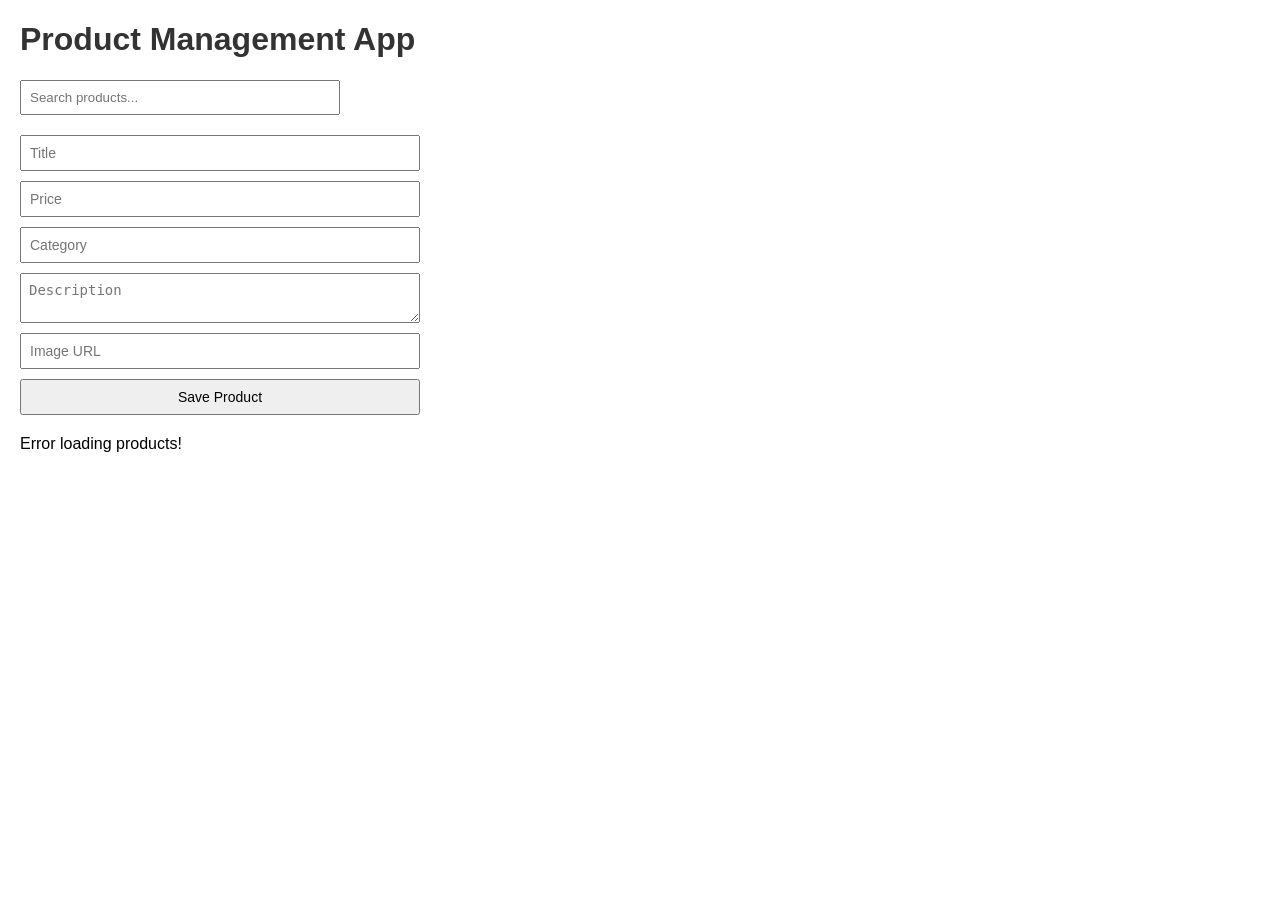
<file: Assign9/index.html>
<!DOCTYPE html>
<html lang="en">
<head>
  <meta charset="UTF-8">
  <title>Product Management App</title>
  <link rel="stylesheet" href="style.css">
</head>
<body>
  <h1>Product Management App</h1>

  <!-- Search Bar -->
  <input type="text" id="search" placeholder="Search products...">

  <!-- Product Form -->
  <form id="productForm">
    <input type="text" id="title" placeholder="Title" required>
    <input type="number" id="price" placeholder="Price" required>
    <input type="text" id="category" placeholder="Category" required>
    <textarea id="description" placeholder="Description"></textarea>
    <input type="text" id="image" placeholder="Image URL">
    <button type="submit">Save Product</button>
  </form>

  <!-- Product List -->
  <div id="productList"></div>

  <script src="script.js"></script>
</body>
</html>
</file>
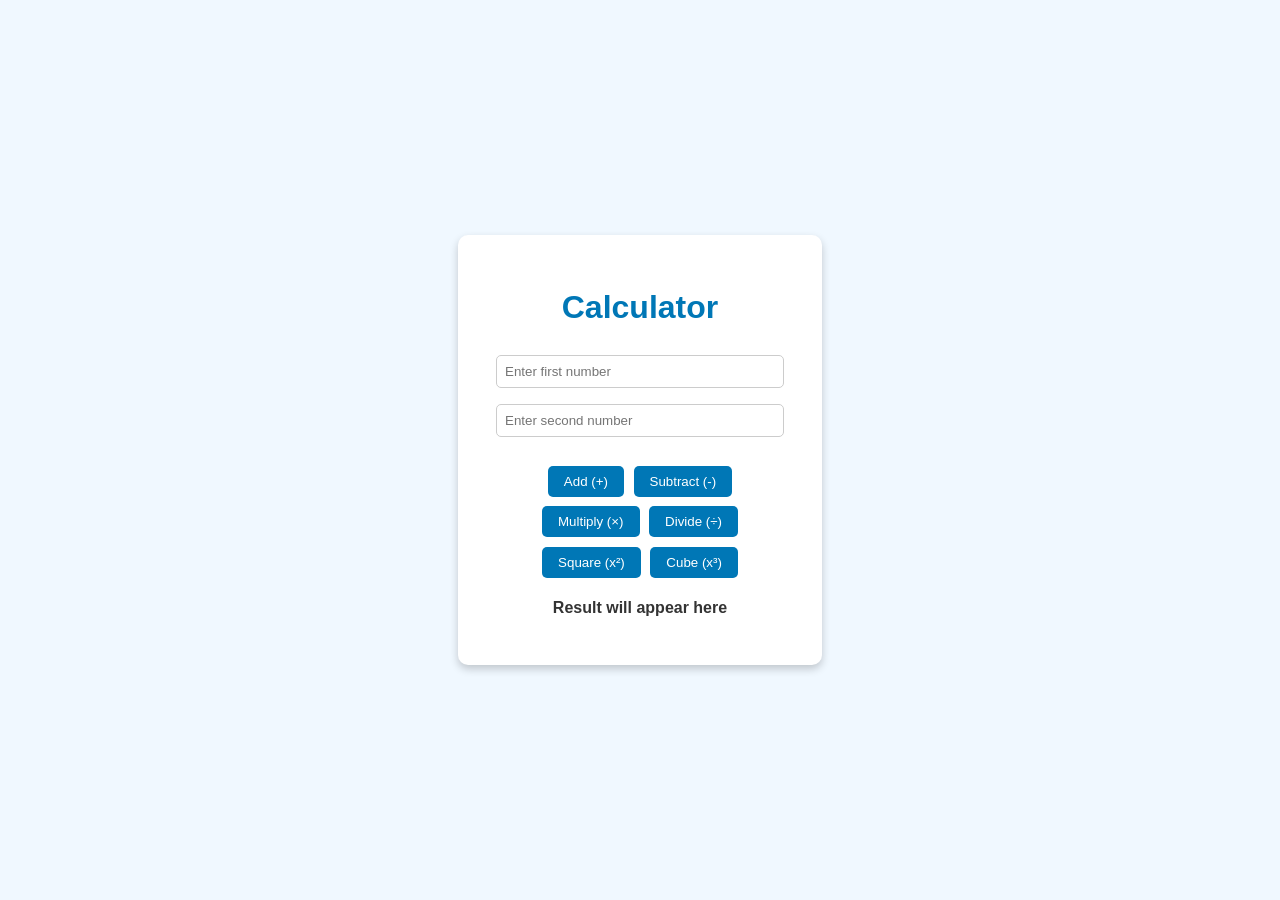
<file: Assignement7/index.html>
<!DOCTYPE html>
<html lang="en">
<head>
  <meta charset="UTF-8">
  <title>Simple Calculator</title>
  <link rel="stylesheet" href="style.css">
</head>
<body>
  <div class="container">
    <h1>Calculator</h1>
    <input type="number" id="num1" placeholder="Enter first number">
    <input type="number" id="num2" placeholder="Enter second number">

    <div class="buttons">
      <button onclick="add()">Add (+)</button>
      <button onclick="subtract()">Subtract (-)</button>
      <button onclick="multiply()">Multiply (×)</button>
      <button onclick="divide()">Divide (÷)</button>
      <button onclick="square()">Square (x²)</button>
      <button onclick="cube()">Cube (x³)</button>
    </div>

    <p id="result">Result will appear here</p>
  </div>

  <script src="script.js"></script>
</body>
</html>
</file>
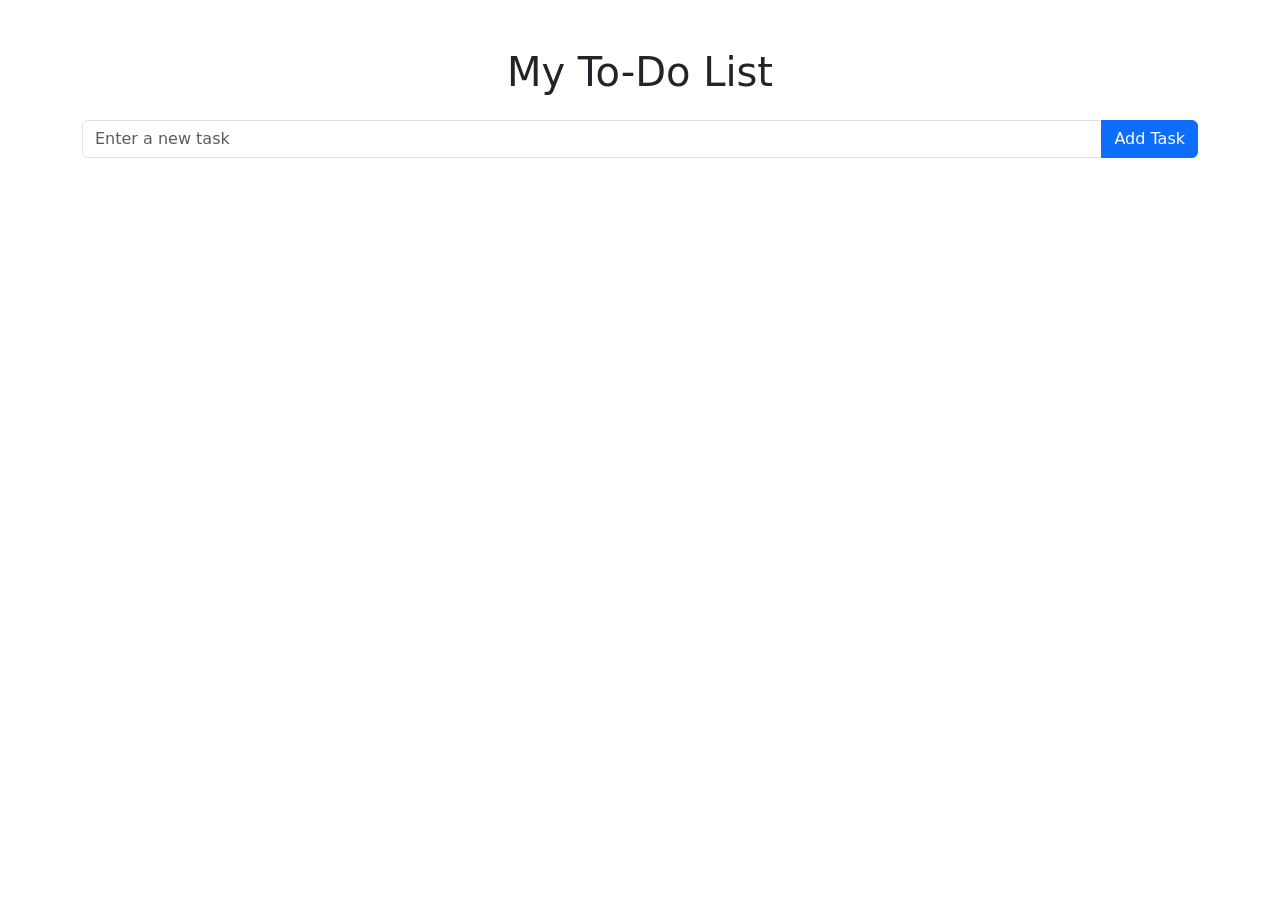
<file: Assignment8/index.html>
<!DOCTYPE html>
<html lang="en">
<head>
  <meta charset="UTF-8">
  <title>To-Do List App</title>
  <link rel="stylesheet" href="style.css">
  <!-- Bootstrap CDN -->
  <link href="https://cdn.jsdelivr.net/npm/bootstrap@5.3.0/dist/css/bootstrap.min.css" rel="stylesheet">
</head>
<body>
  <div class="container mt-5">
    <h1 class="text-center mb-4">My To-Do List</h1>
    <div class="input-group mb-3">
      <input type="text" id="taskInput" class="form-control" placeholder="Enter a new task">
      <button class="btn btn-primary" id="addTaskBtn">Add Task</button>
    </div>
    <ul id="taskList" class="list-group"></ul>
  </div>

  <script src="script.js"></script>
</body>
</html>
</file>
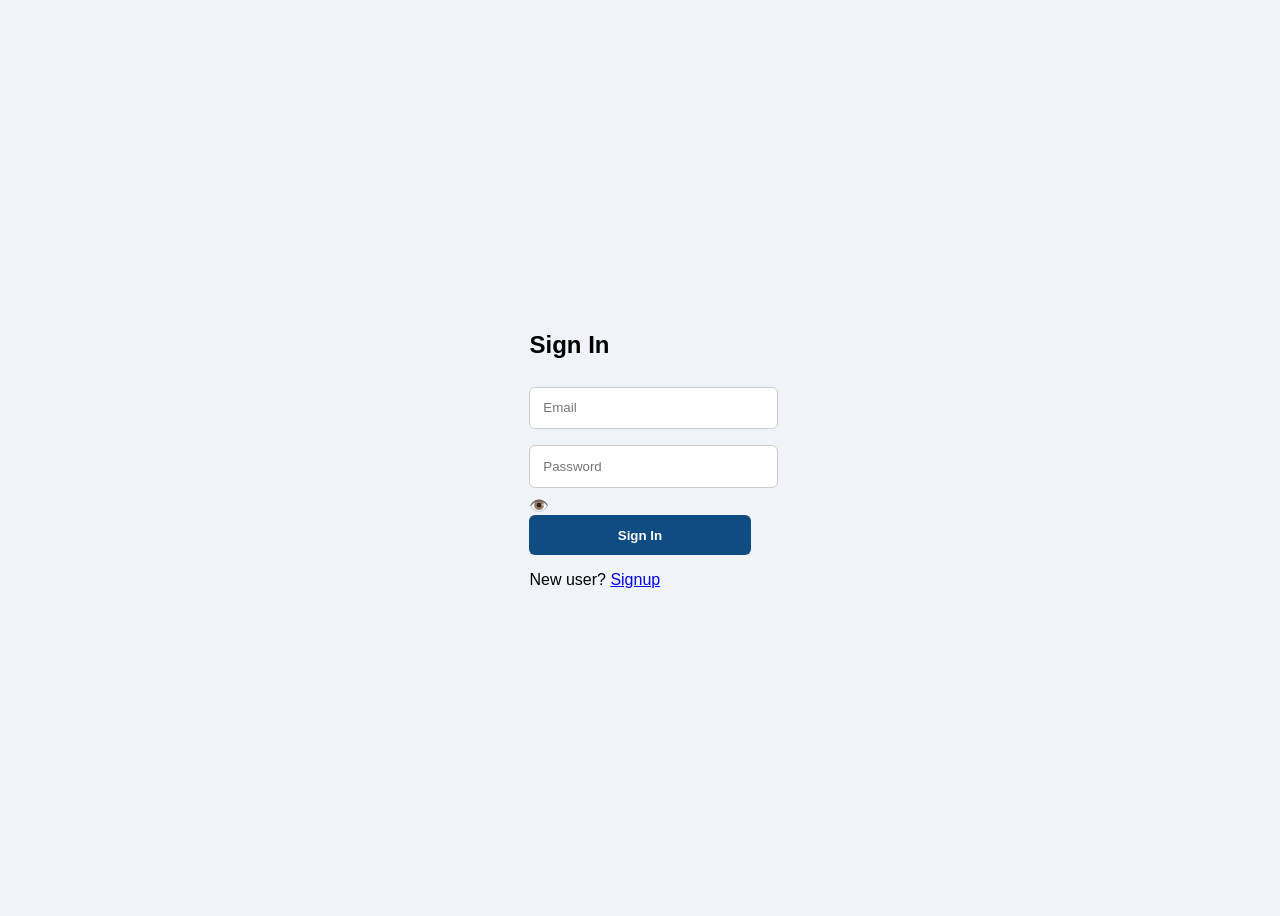
<file: Module2/SignIn.html>
<!DOCTYPE html>
<html lang="en">
<head>
  <meta charset="UTF-8">
  <meta name="viewport" content="width=device-width, initial-scale=1.0">
  <title>SignIn Page</title>
  <link rel="stylesheet" href="css/style.css">
</head>
<body>
  <div class="container">
    <h2>Sign In</h2>
    <form id="signinForm">
      <input type="email" id="signinEmail" placeholder="Email" required>
      <div class="password-field">
        <input type="password" id="signinPassword" placeholder="Password" required>
        <span class="eye-icon" onclick="togglePassword('signinPassword', this)">👁️</span>
      </div>
      <button type="submit">Sign In</button>
      <p>New user? <a href="SignUp.html">Signup</a></p>
    </form>
  </div>
  <script src="index.js"></script>
</body>
</html>
</file>
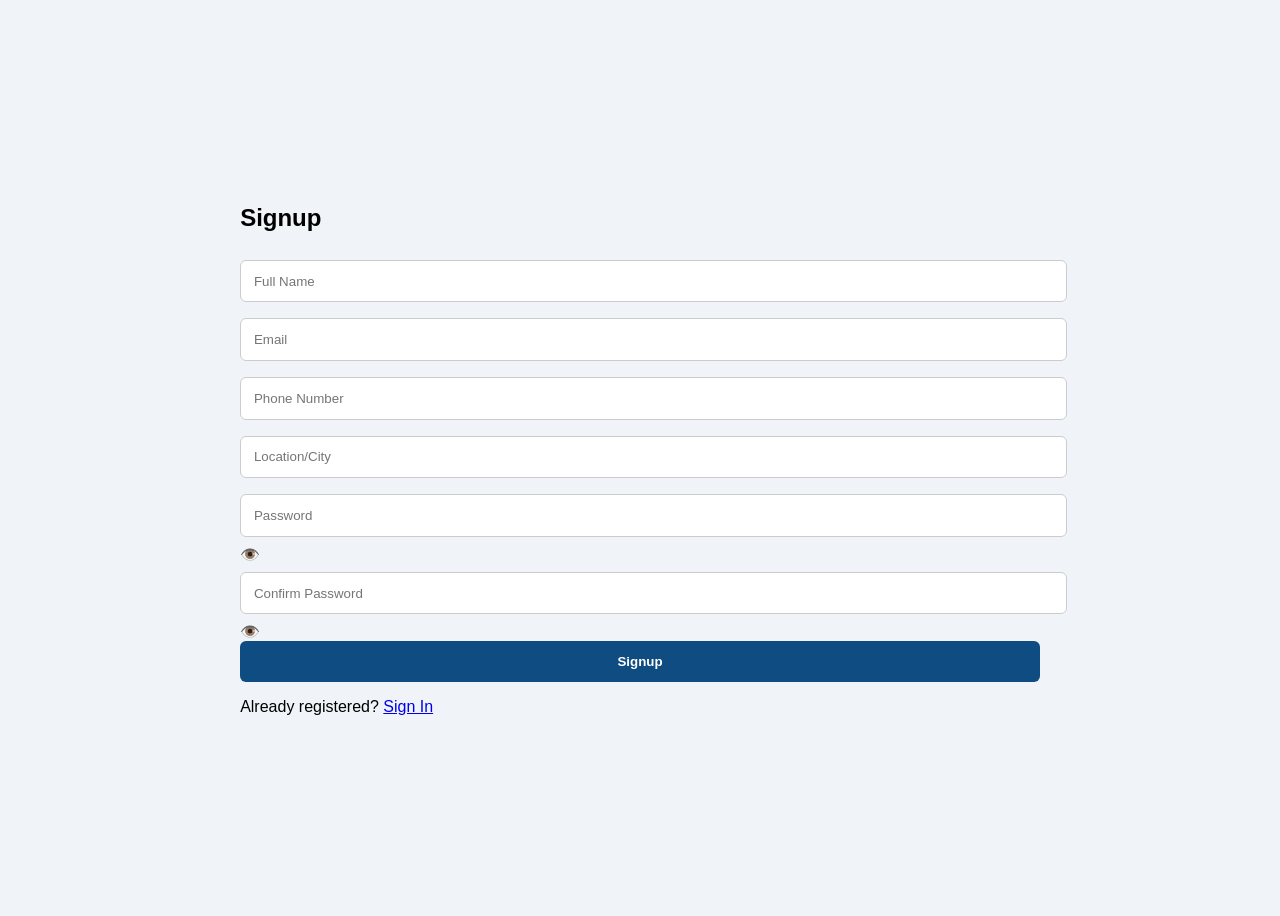
<file: Module2/SignUp.html>
<!DOCTYPE html>
<html lang="en">
<head>
  <meta charset="UTF-8">
  <meta name="viewport" content="width=device-width, initial-scale=1.0">
  <title>Signup Page</title>
  <link rel="stylesheet" href="css/style.css">
</head>
<body>
  <div class="container">
    <h2>Signup</h2>
    <form id="signupForm">
      <input type="text" id="fullname" placeholder="Full Name" required>
      <input type="email" id="email" placeholder="Email" required>
      <input type="text" id="phone" placeholder="Phone Number" required>
      <input type="text" id="location" placeholder="Location/City" required>

      <div class="password-field">
        <input type="password" id="password" placeholder="Password" required>
        <span class="eye-icon" onclick="togglePassword('password', this)">👁️</span>
      </div>

      <div class="password-field">
        <input type="password" id="confirmPassword" placeholder="Confirm Password" required>
        <span class="eye-icon" onclick="togglePassword('confirmPassword', this)">👁️</span>
      </div>

      <button type="submit">Signup</button>
      <p>Already registered? <a href="SignIn.html">Sign In</a></p>
    </form>
  </div>
  <script src="index.js"></script>
</body>
</html>
</file>
<file: Assign9/style.css>
body {
  font-family: Arial, sans-serif;
  margin: 20px;
}

h1 {
  color: #333;
}

#search {
  margin-bottom: 20px;
  padding: 8px;
  width: 300px;
}

#productForm {
  margin-bottom: 20px;
  display: flex;
  flex-direction: column;
  gap: 10px;
  max-width: 400px;
}

#productForm input, #productForm textarea, #productForm button {
  padding: 8px;
  font-size: 14px;
}

#productList {
  display: flex;
  flex-wrap: wrap;
  gap: 20px;
}

.product {
  border: 1px solid #ccc;
  padding: 10px;
  width: 200px;
}

.product img {
  width: 100%;
  height: auto;
}
</file>
<file: Assignement7/style.css>
body {
  font-family: Arial, sans-serif;
  background: #f0f8ff;
  display: flex;
  justify-content: center;
  align-items: center;
  height: 100vh;
  margin: 0;
}

.container {
  text-align: center;
  background: #fff;
  padding: 2rem;
  border-radius: 10px;
  box-shadow: 0 4px 8px rgba(0,0,0,0.2);
  width: 300px;
}

h1 {
  color: #0077b6;
}

input {
  width: 90%;
  padding: 0.5rem;
  margin: 0.5rem 0;
  border: 1px solid #ccc;
  border-radius: 5px;
}

.buttons {
  display: flex;
  flex-wrap: wrap;
  justify-content: center;
  margin-top: 1rem;
}

button {
  background: #0077b6;
  color: #fff;
  padding: 0.5rem 1rem;
  margin: 0.3rem;
  border: none;
  border-radius: 5px;
  cursor: pointer;
}

button:hover {
  background: #023e8a;
}

#result {
  margin-top: 1rem;
  font-weight: bold;
  color: #333;
}
</file>
<file: Assignment8/style.css>
body {
  background-color: #f8f9fa;
}

h1 {
  color: #0077b6;
}

.list-group-item {
  display: flex;
  justify-content: space-between;
  align-items: center;
}

.completed {
  text-decoration: line-through;
  color: gray;
}
</file>
<file: Module2/css/style.css>
body {
  font-family: Arial, sans-serif;
  background: #f0f4f8;
  display: flex;
  justify-content: center;
  align-items: center;
  min-height: 100vh;
}

.form-container {
  background: #fff;
  padding: 2rem;
  border-radius: 10px;
  box-shadow: 0 4px 12px rgba(0,0,0,0.1);
  width: 100%;
  max-width: 400px;
}

form input {
  width: 100%;
  padding: 0.8rem;
  margin: 0.5rem 0;
  border: 1px solid #ccc;
  border-radius: 6px;
}

button {
  width: 100%;
  padding: 0.8rem;
  background: #0f4c81;
  color: #fff;
  border: none;
  border-radius: 6px;
  font-weight: bold;
  cursor: pointer;
}

button:hover {
  background: #1a6bb5;
}
</file>
